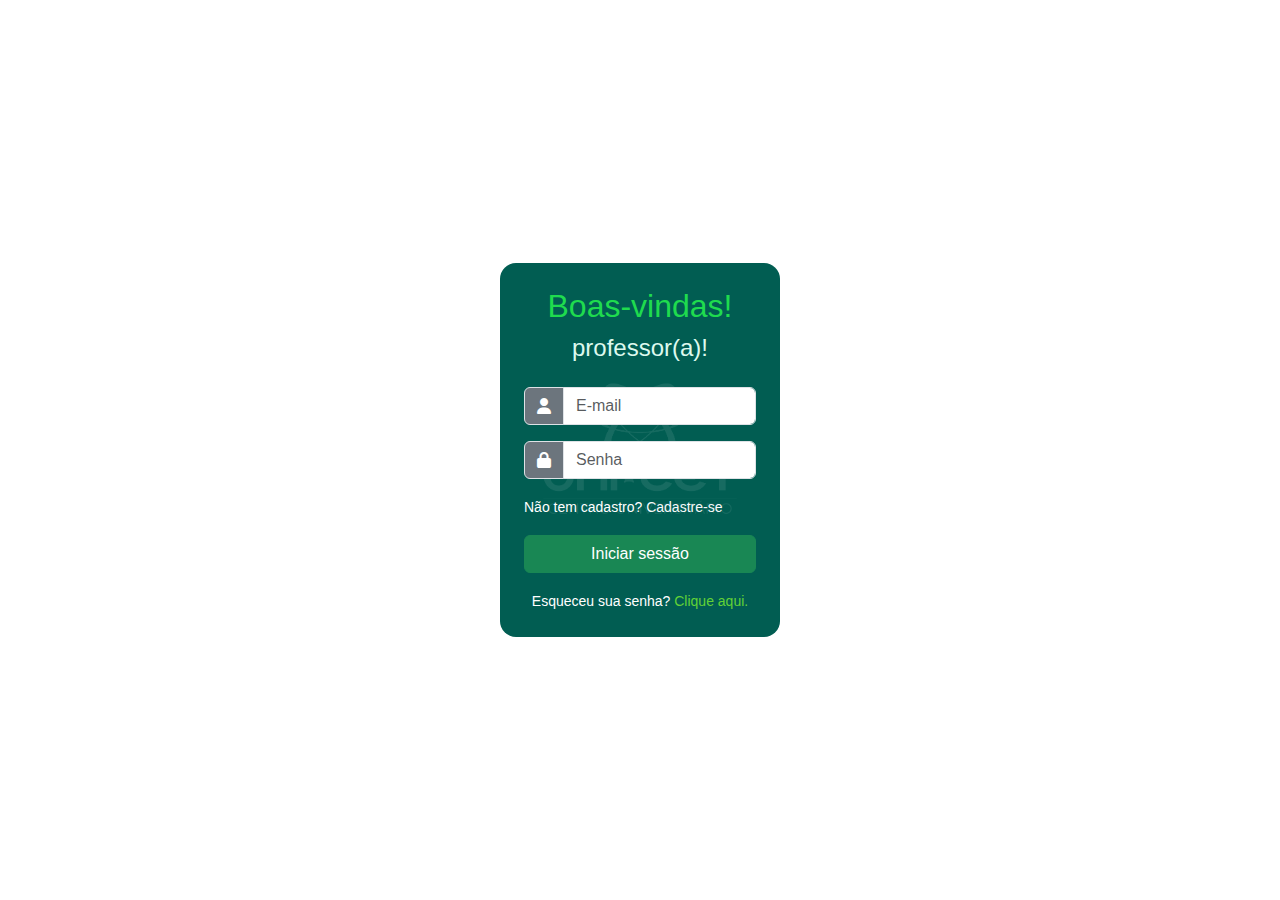
<file: index.html>
<!DOCTYPE html>
<html lang="pt-br">
<head>
  <meta charset="UTF-8">
  <meta name="viewport" content="width=device-width, initial-scale=1">
  <title>Login - Professor(a)</title>
  <link href="https://cdn.jsdelivr.net/npm/bootstrap@5.3.0/dist/css/bootstrap.min.css" rel="stylesheet">
  <link href="https://cdnjs.cloudflare.com/ajax/libs/font-awesome/6.4.0/css/all.min.css" rel="stylesheet">
  <link rel="stylesheet" href="style/style.css">
</head>
<body>
  <div class="container vh-100 d-flex justify-content-center align-items-center">
    <div class="login-card p-4 rounded-4 text-white">
      <div class="text-center mb-4">
        <h2 >Boas-vindas!</h2>
        <h4 class="text-success-emphasis"><span class="professor">professor(a)! </span></h4> 
      </div>

      <form>
        <div class="mb-3 input-group">
          <span class="input-group-text bg-secondary text-white"><i class="fas fa-user"></i></span>
          <input type="email" class="form-control" placeholder="E-mail" required>
        </div>
        <div class="mb-3 input-group">
          <span class="input-group-text bg-secondary text-white"><i class="fas fa-lock"></i></span>
          <input type="password" class="form-control" placeholder="Senha" required>
        </div>

        <div class="mb-3 text-white">
          <small>Não tem cadastro? <a href="#" class="text-decoration-none text-light">Cadastre-se</a></small>
        </div>

        <div class="d-grid mb-3">
          <button type="submit" class="btn btn-success">Iniciar sessão</button>
        </div>

        <div class="text-center">
          <small >Esqueceu sua senha? <a href="#" class="text-success text-decoration-none"><span>Clique aqui.</span></a></small>
        </div>
      </form>
    </div>
  </div>
</body>
</html>
</file>
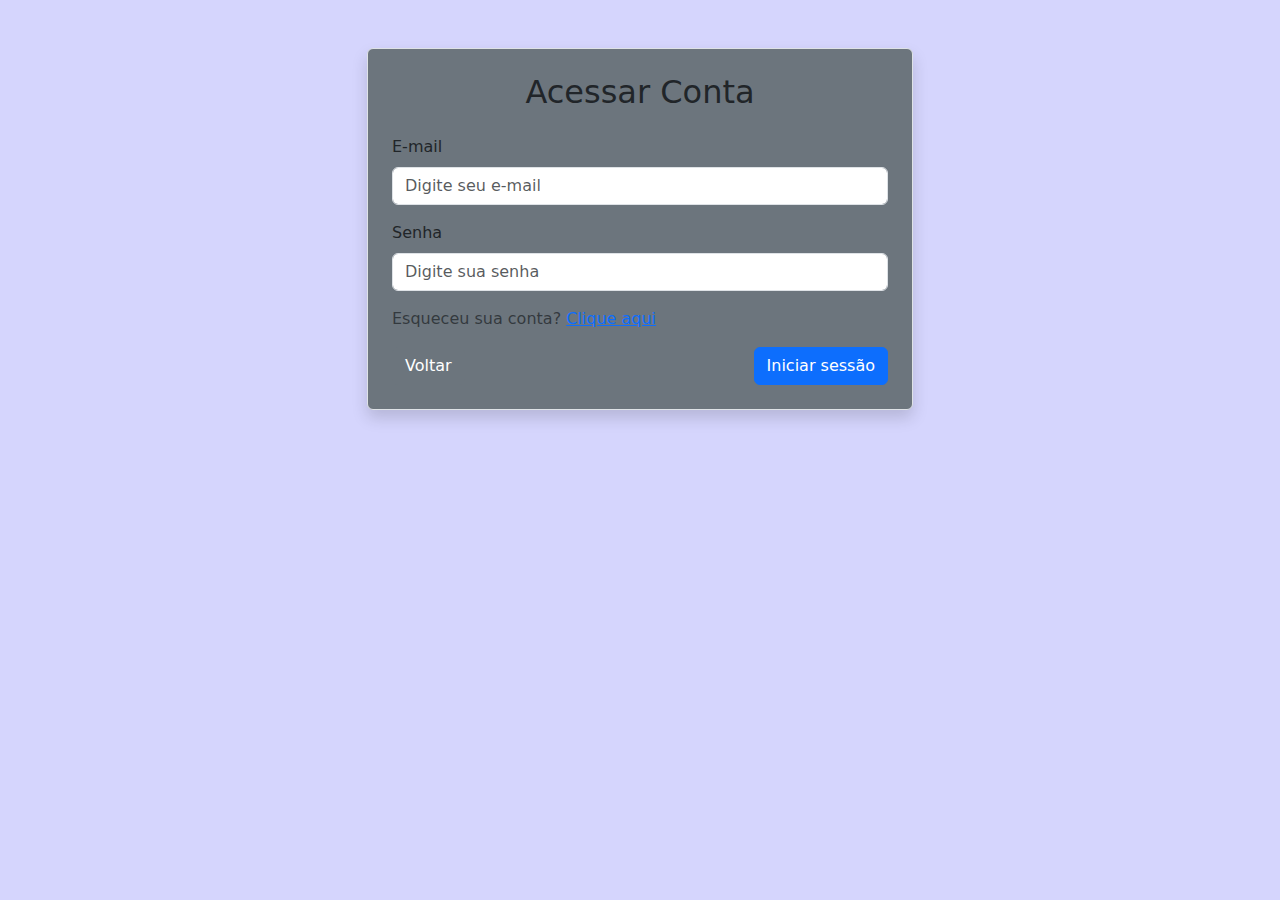
<file: projeto cinema/index.html>
<!DOCTYPE html>
<html lang="pt-br">
<head>
  <meta charset="UTF-8" />
  <meta name="viewport" content="width=device-width, initial-scale=1.0" />
  <title>Cinema CET</title>

  <!-- Bootstrap CSS -->
  <link
    href="https://cdn.jsdelivr.net/npm/bootstrap@5.3.3/dist/css/bootstrap.min.css"
    rel="stylesheet"
    integrity="sha384-QWTKZyjpPEjISv5WaRU9OFeRpok6YctnYmDr5pNlyT2bRjXh0JMhjY6hW+ALEwIH"
    crossorigin="anonymous"
  />
</head>
<body style="background: #d5d5fd;"></body>

  <main class="container mt-5">
    <div class="row justify-content-center">
      <div class="col-md-6">
        <form class="border p-4 bg-secondary rounded shadow">
          <h2 class="mb-4 text-center">Acessar Conta</h2>

          <div class="mb-3">
            <label for="email" class="form-label">E-mail</label>
            <input
              type="email"
              class="form-control"
              id="email"
              placeholder="Digite seu e-mail"
              name="email"
            />
          </div>

          <div class="mb-3">
            <label for="password" class="form-label">Senha</label>
            <input
              type="password"
              class="form-control"
              id="password"
              placeholder="Digite sua senha"
              name="senha"
            />
          </div>

          <p class="text-muted">
            Esqueceu sua conta? <a href="#">Clique aqui</a>
          </p>

          <div class="d-flex justify-content-between">
            <button type="button" class="btn btn-secondary">Voltar</button>
            <button type="submit" class="btn btn-primary">Iniciar sessão</button>
          </div>
        </form>
      </div>
    </div>
  </main>

  <!-- Bootstrap JS -->
  <script
    src="https://cdn.jsdelivr.net/npm/bootstrap@5.3.3/dist/js/bootstrap.bundle.min.js"
    integrity="sha384-YvpS+3t5CDrBlFfj5FjzL8rU5T4zL+3z9yZfFYfJqB9sl5W4iEN16nYtO4z1pK7E"
    crossorigin="anonymous"
  ></script>
</body>
</html>
</file>
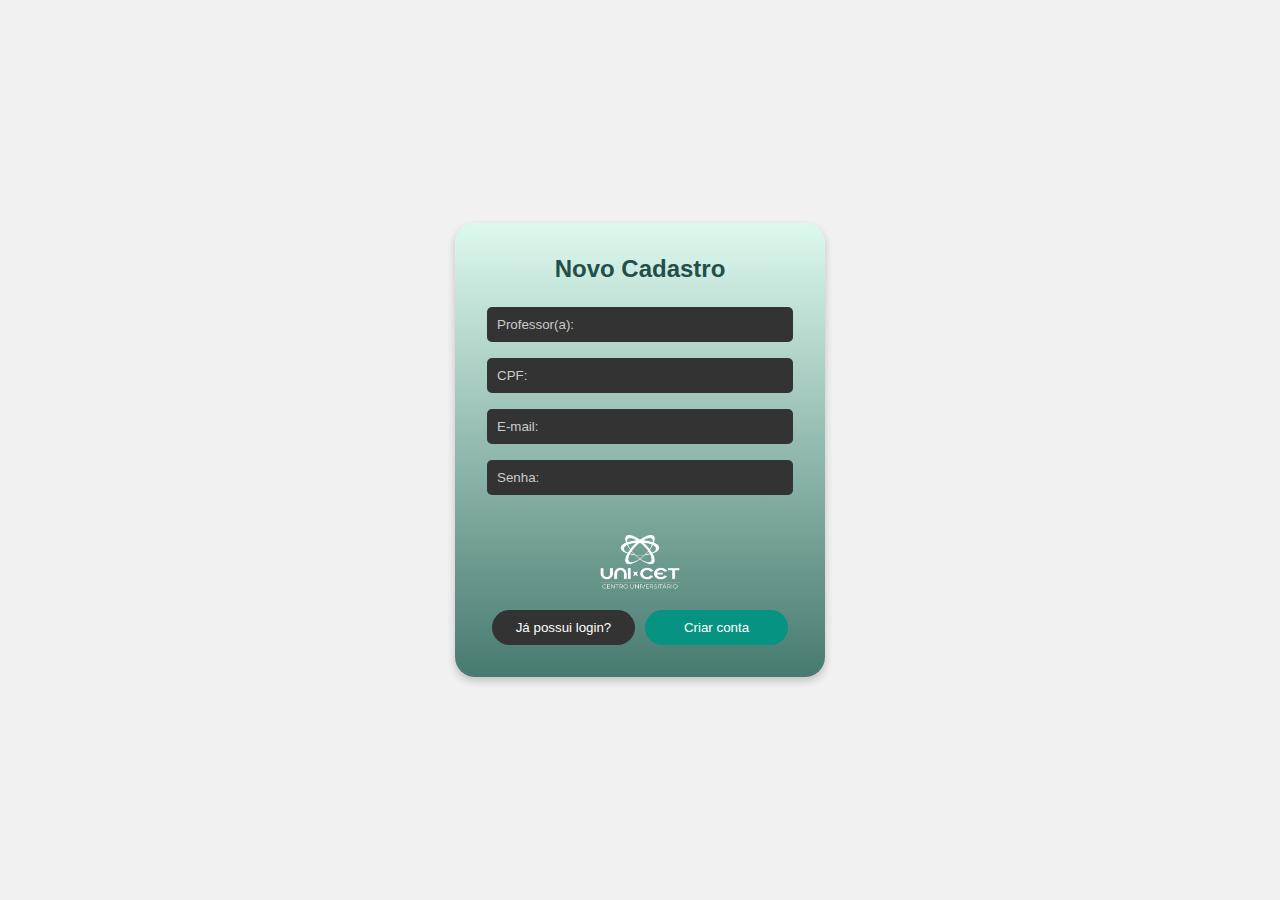
<file: novocadastro.html>
<!DOCTYPE html>
<html lang="pt-br">
<head>
  <meta charset="UTF-8" />
  <meta name="viewport" content="width=device-width, initial-scale=1.0"/>
  <title>Cadastro - Uni-CET</title>
  <style>
    * {
      box-sizing: border-box;
      margin: 0;
      padding: 0;
      font-family: 'Segoe UI', Tahoma, Geneva, Verdana, sans-serif;
    }

    body {
      background: #f1f1f1;
      
      display: flex;
      align-items: center;
      justify-content: center;
      height: 100vh;
    }

    .card {
      background: linear-gradient(to bottom, #ddf9ee, #477a70);
      padding: 2rem;
      border-radius: 20px;
      box-shadow: 0 4px 8px rgba(0,0,0,0.2);
      width: 370px;
      text-align: center;
    }

    .card h2 {
      color: #244f49;
      margin-bottom: 1.5rem;
    }

    .card input {
      width: 100%;
      padding: 10px;
      margin-bottom: 1rem;
      border: none;
      border-radius: 5px;
      background-color: #333;
      color: white;
    }

    .card input::placeholder {
      color: #ccc;
    }

    .buttons {
      display: flex;
      justify-content: space-between;
      margin-top: 1rem;
    }

    .buttons button {
      flex: 1;
      padding: 10px;
      margin: 0 5px;
      border: none;
      border-radius: 20px;
      color: white;
      cursor: pointer;
    }
    a {
  color: inherit;
  text-decoration: none;

  }

    .login-btn {
      background-color: #333;
    }

    .create-btn {
      background-color: #079382;
    }

    .logo {
      margin-top: 1.5rem;
    }

    .logo img {
      width: 80px;
    }
  </style>
</head>
<body>

  <div class="card">
    <h2>Novo Cadastro</h2>
    <form>
      <input type="text" placeholder="Professor(a):" required />
      <input type="text" placeholder="CPF:" required />
      <input type="email" placeholder="E-mail:" required />
      <input type="password" placeholder="Senha:" required />
      <div class="logo">
        <img src="src/unicetwhite.png" alt="Logo Uni-CET">
      </div>
      <div class="buttons">
        <button type="button" class="login-btn"><a href="index.html">Já possui login?</a>
        <button type="submit" class="create-btn">Criar conta</button>
      </div>
    </form>
  </div>

</body>
</html>
</file>
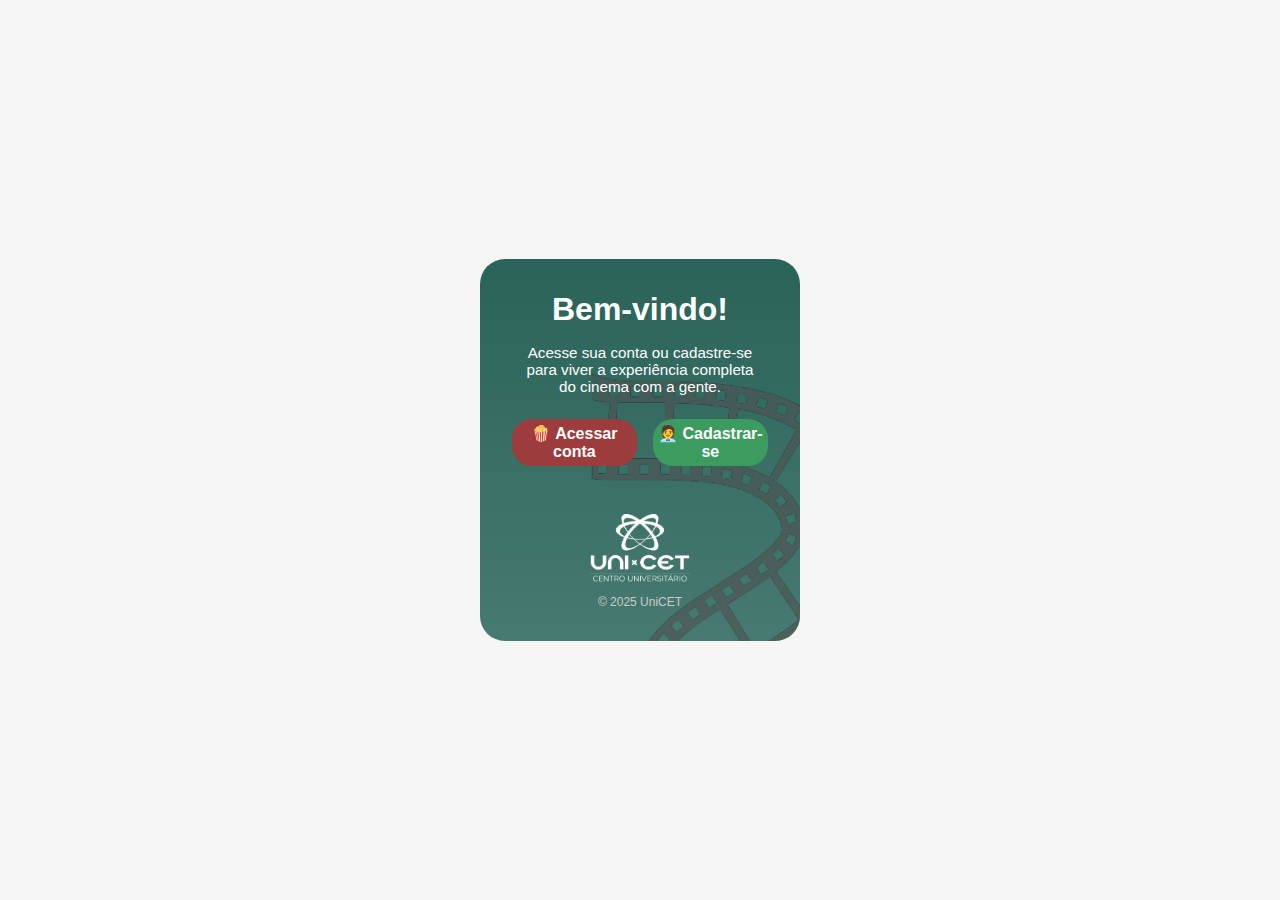
<file: telainicial.cadastro.html>
<!DOCTYPE html>
<html lang="pt-br">
<head>
  <meta charset="UTF-8">
  <meta name="viewport" content="width=device-width, initial-scale=1.0">
  <title>Bem-vindo - UniCET</title>
  <style>
    * {
      box-sizing: border-box;
      margin: 0;
      padding: 0;
      font-family: 'Segoe UI', Tahoma, Geneva, Verdana, sans-serif;
    }

    body {
      background: #f5f5f5;
      display: flex;
      align-items: center;
      justify-content: center;
      height: 100vh;
    }

    .welcome-card {
      background: linear-gradient(to bottom, #2a6359, #477a70);
      width: 320px;
      padding: 2rem;
      border-radius: 25px;
      color: white;
      text-align: center;
      position: relative;
      overflow: hidden;
    }

    .welcome-card::before {
      content: "";
      background: url('./src/logocinema01.png') no-repeat center;
      background-size: contain;
      opacity: 0.60;
      position: absolute;
      top: 0;
      bottom: 100;
      left: 0;
      width: 150%;
      height: 150%;
      z-index: 0;
    }

    .welcome-card h1 {
      font-size: 2rem;
      margin-bottom: 1rem;
      position: relative;
      z-index: 1;
    }

    .welcome-card p {
      font-size: 0.95rem;
      margin-bottom: 1.5rem;
      position: relative;
      z-index: 1;
    }

    .buttons {
      display: flex;
      justify-content: center;
      gap: 1rem;
      margin-bottom: 3rem;
      position: relative;
      z-index: 1;
    }

    .buttons a {
      padding: 5px;
      border-radius: 20px;
      text-decoration: none;
      font-weight: bold;
      display: flex;
      align-items: center;
      gap: 8px;
    }

    .btn-login {
      background-color: #9c3c3c;
      color: white;
    }

    .btn-cadastro {
      background-color: #3c9c5f;
      color: white;
    }

    .logo {
      position: relative;
      z-index: 1;
      margin-bottom: 0.5rem;
    }

    .logo img {
      width: 100px;
    }

    .footer {
      font-size: 0.75rem;
      color: #ccc;
      position: relative;
      z-index: 1;
    }
  </style>
</head>
<body>

  <div class="welcome-card">
    <h1>Bem-vindo!</h1>
    <p>Acesse sua conta ou cadastre-se<br>para viver a experiência completa<br>do cinema com a gente.</p>

    <div class="buttons">
      <a href="#" class="btn-login">🍿 Acessar conta</a>
      <a href="#" class="btn-cadastro">🧑‍💼 Cadastrar-se</a>
    </div>

    <div class="logo">
      <img src="src/unicetwhite.png" alt="UniCET">
    </div>

    <div class="footer">© 2025 UniCET</div>
  </div>

</body>
</html>
</file>
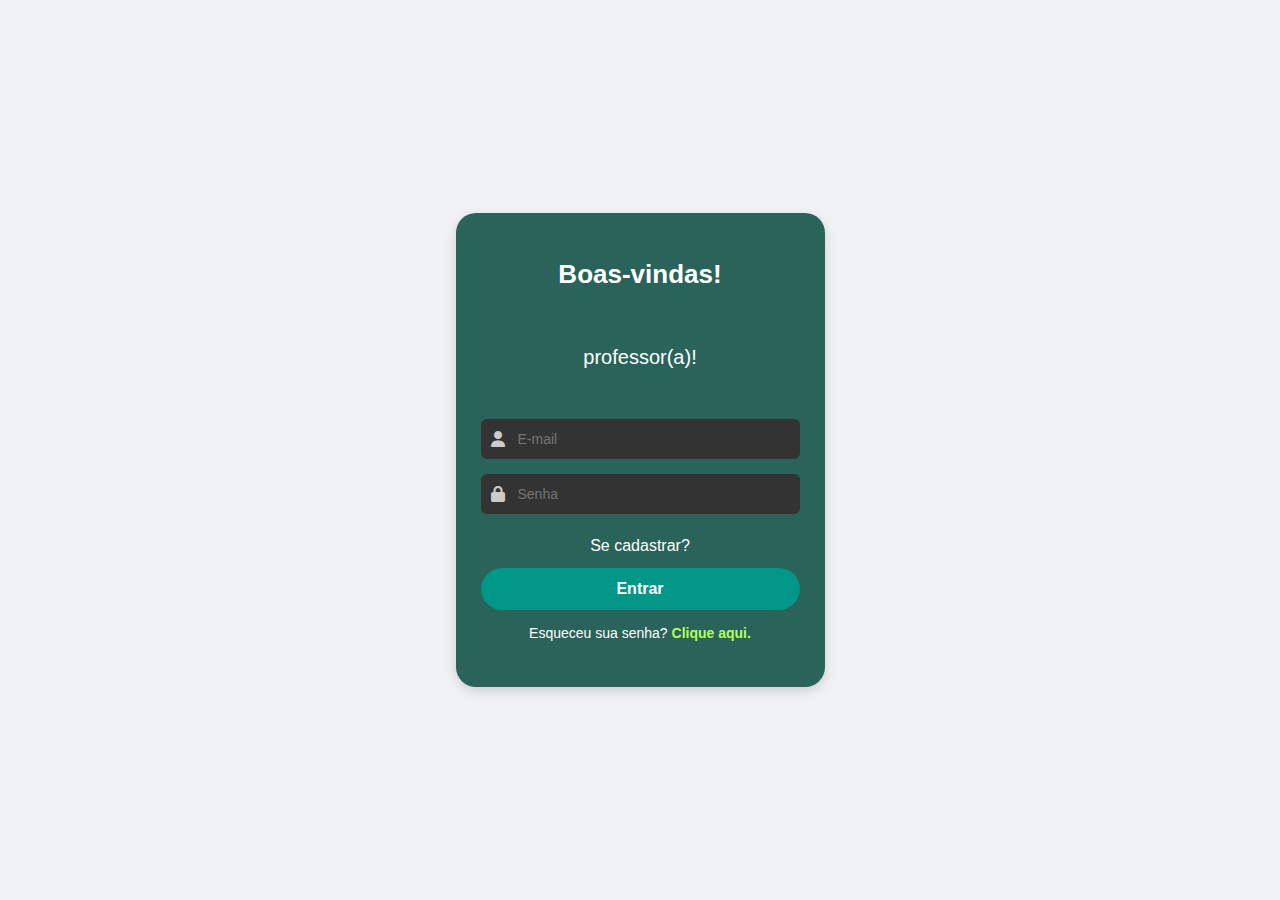
<file: teste.html>
<!DOCTYPE html>
<html lang="pt-br">
<head>
  <meta charset="UTF-8" />
  <meta name="viewport" content="width=device-width, initial-scale=1.0"/>
  <title>Login - Professor(a)</title>
  <style>
    * {
      box-sizing: border-box;
      margin: 0;
      padding: 0;
      font-family: 'Segoe UI', Tahoma, Geneva, Verdana, sans-serif;
    }
    body {
      display: flex;
      justify-content: center;
      align-items: center;
      height: 100vh;
      background-color: #f0f2f5;
    }
     
    .login-container {
      background-color: #2a6359;
      width: 369px;
      height: 474px;
      border-radius: 20px;
      box-shadow: 0 4px 12px rgba(0,0,0,0.15);
      padding: 30px 25px;
      display: flex;
      flex-direction: column;
      justify-content: center;
    }
    .login-container h1 {
      text-align: center;
      color: #fff;
      font-size: 26px;
      font-weight: bold;
      margin-bottom: 56px;
    }
    .login-container h2 {
      text-align: center;
      color: #fff;
      font-size: 20px;
      font-weight: normal;
      margin-bottom: 50px;
    }
    .input-group {
      display: flex;
      align-items: center;
      background-color: #333;
      border-radius: 6px;
      padding: 0 10px;
      margin-bottom: 15px;
    }
    .input-group i {
      color: #ccc;
      margin-right: 8px;
    }
    .input-group input {
      width: 100%;
      padding: 12px 5px;
      border: none;
      outline: none;
      font-size: 14px;
      color: #fff;
      background-color: transparent;
    }
    .login-cadastro {
      text-align: center;
      color: #fff;
      margin: 8px 0;
    }
    .login-container button {
      width: 100%;
      padding: 12px;
      background-color: #009688;
      color: white;
      border: none;
      border-radius: 30px;
      cursor: pointer;
      font-size: 16px;
      font-weight: bold;
      margin-top: 5px;
      transition: background-color 0.3s;
    }
    .login-container button:hover {
      background-color: #00796b;
    }
    .login-links {
      margin-top: 15px;
      text-align: center;
      font-size: 14px;
      color: #fff;
    }
    .login-links a {
      color: #b2ff59;
      text-decoration: none;
      font-weight: bold;
    }
    .login-links a:hover {
      text-decoration: underline;
    }
  </style>
  <!-- Link de ícones -->
  <link rel="stylesheet" href="https://cdnjs.cloudflare.com/ajax/libs/font-awesome/6.4.0/css/all.min.css">
</head>
<body>
  <div class="login-container">
    <h1>Boas-vindas!</h1>
    <h2>professor(a)!</h2>

    <div class="input-group">
      <i class="fa-solid fa-user"></i>
      <input type="email" placeholder="E-mail" required>
    </div>

    <div class="input-group">
      <i class="fa-solid fa-lock"></i>
      <input type="password" placeholder="Senha" required>
    </div>

    <p class="login-cadastro">Se cadastrar?</p>

    <button>Entrar</button>

    <div class="login-links">
      Esqueceu sua senha? <a href="#">Clique aqui.</a>
    </div>
  </div>
</body>
</html>
</file>
<file: style/style.css>
body {
 no-repeat center center fixed;
  background-size: cover;
  font-family: 'Segoe UI', Tahoma, Geneva, Verdana, sans-serif;
}

.login-card {
  width: 100%;
  max-width: 280px;
  background-color: #26dec8; 
  backdrop-filter: blur(5px);
}


/*.login-card{
  width: 100%;
  max-width: 400px;
  background-color: #104f47d5; 
  backdrop-filter: blur(10px);
  background-image: url("/src/unicetwhite.png");
  background-repeat: no-repeat;
  background-position: center center;
  background-size: 60%;
  position: relative;
}*/




.login-card {
  width: 100%;
  width: 440px;
  background-color: #015d52;
  backdrop-filter: blur(5px);
  position: relative;
  overflow: hidden;
  padding: 30px;
  border-radius: 20px;
}

/* Adiciona o logo no fundo com transparência */
.login-card::before {
  content: '';
  position: absolute;
  top: 50%;
  left: 50%;
  width: 100%;
  height: 100%;
  background: url("/src/unicetwhite.png") no-repeat center center;
  background-size: 70%;
  opacity: 0.09; 
  transform: translate(-50%, -50%);
  z-index: 0;
}


.login-card * {
  position: relative;
  z-index: 1;
}



















span{ 
    color: #62d236;
}
.professor{
    color: #ddf9ee;
}

h2{
  color: #1fdb4e;
}
    
button{
    background-color: #2f6c27;
}
</file>
